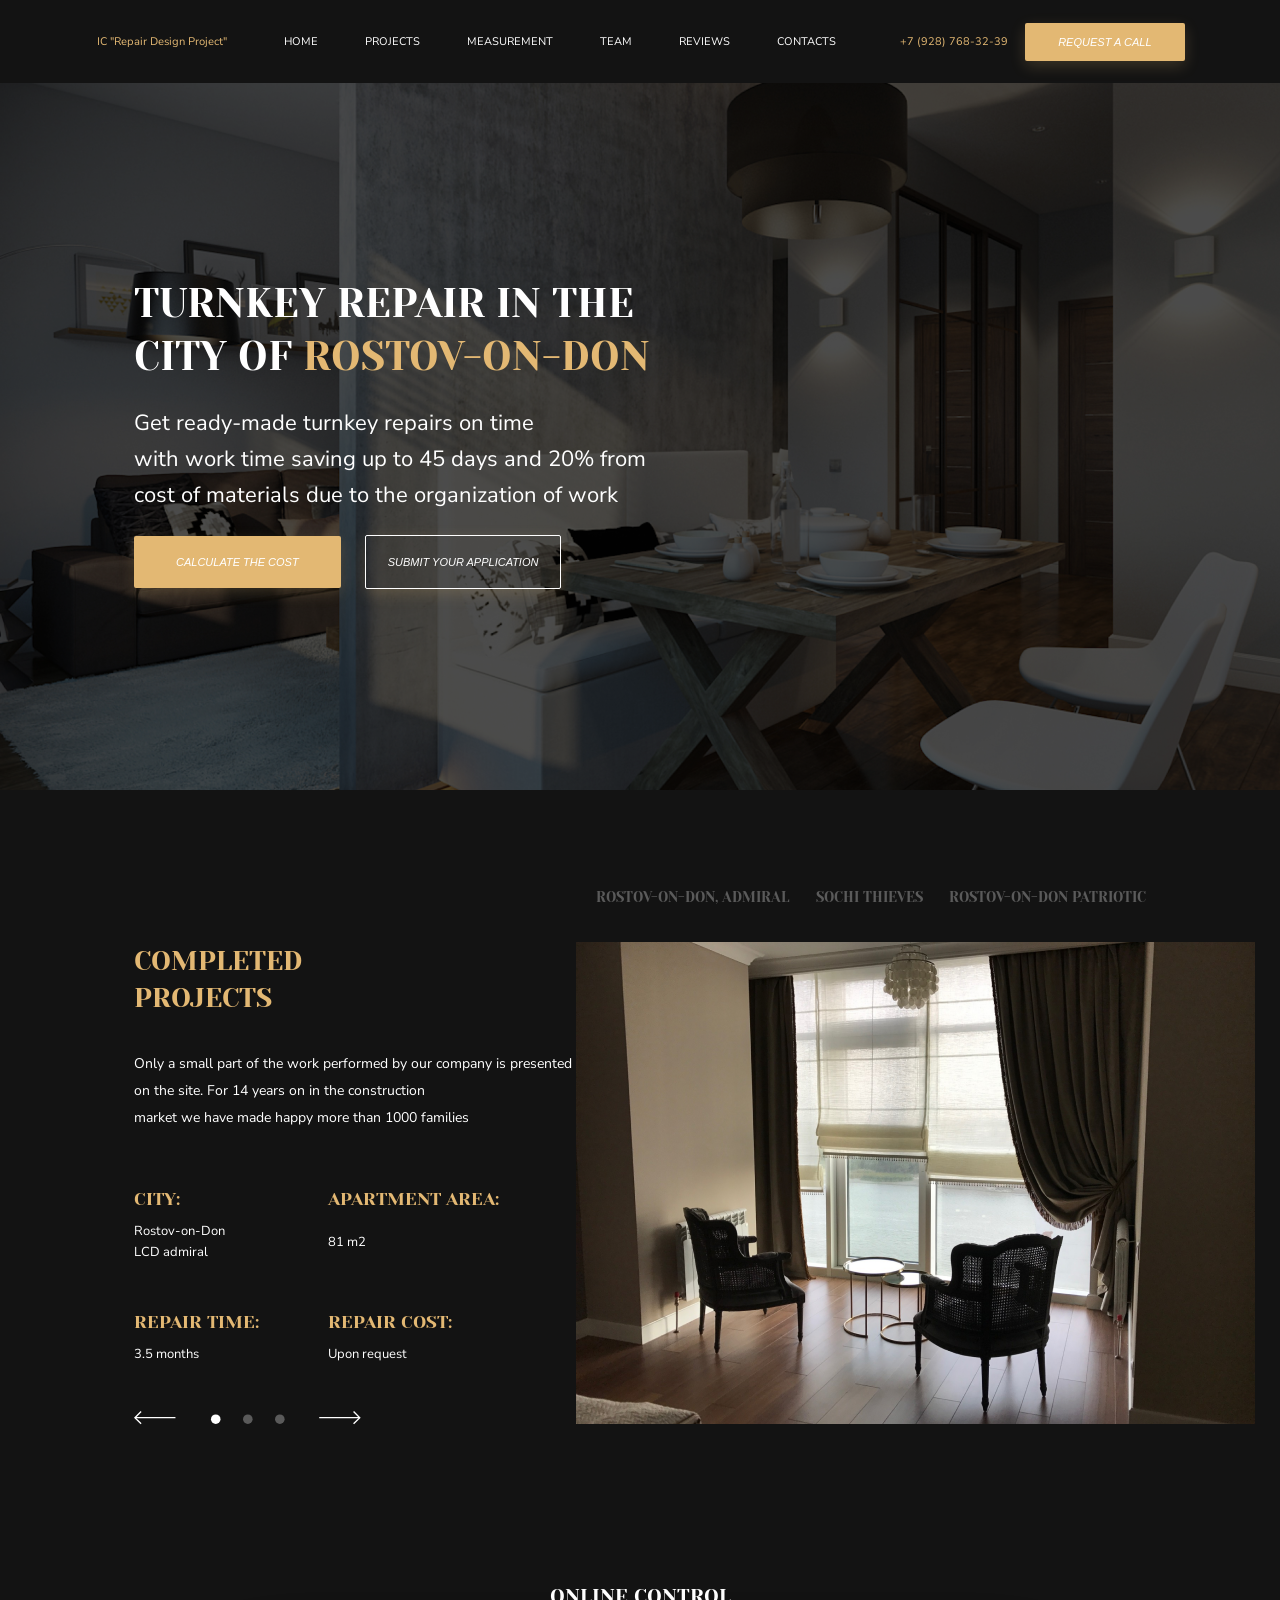
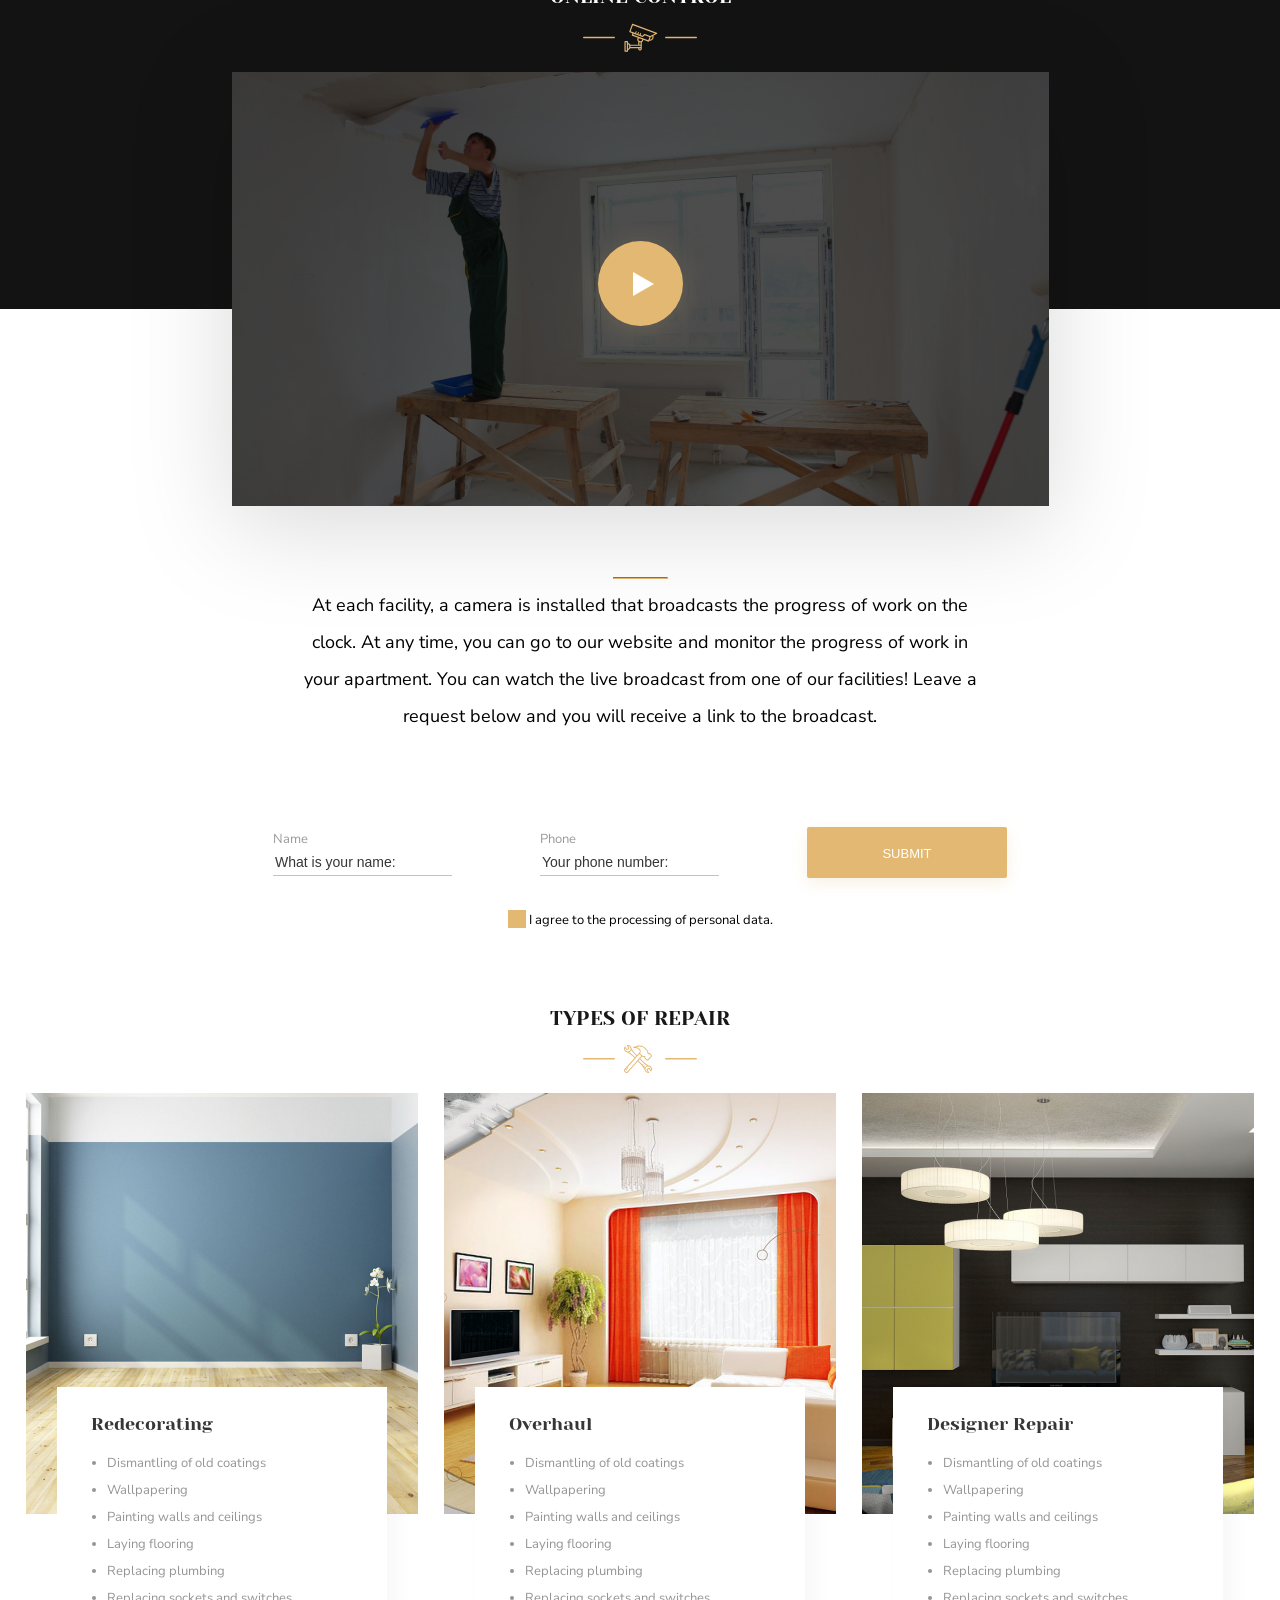
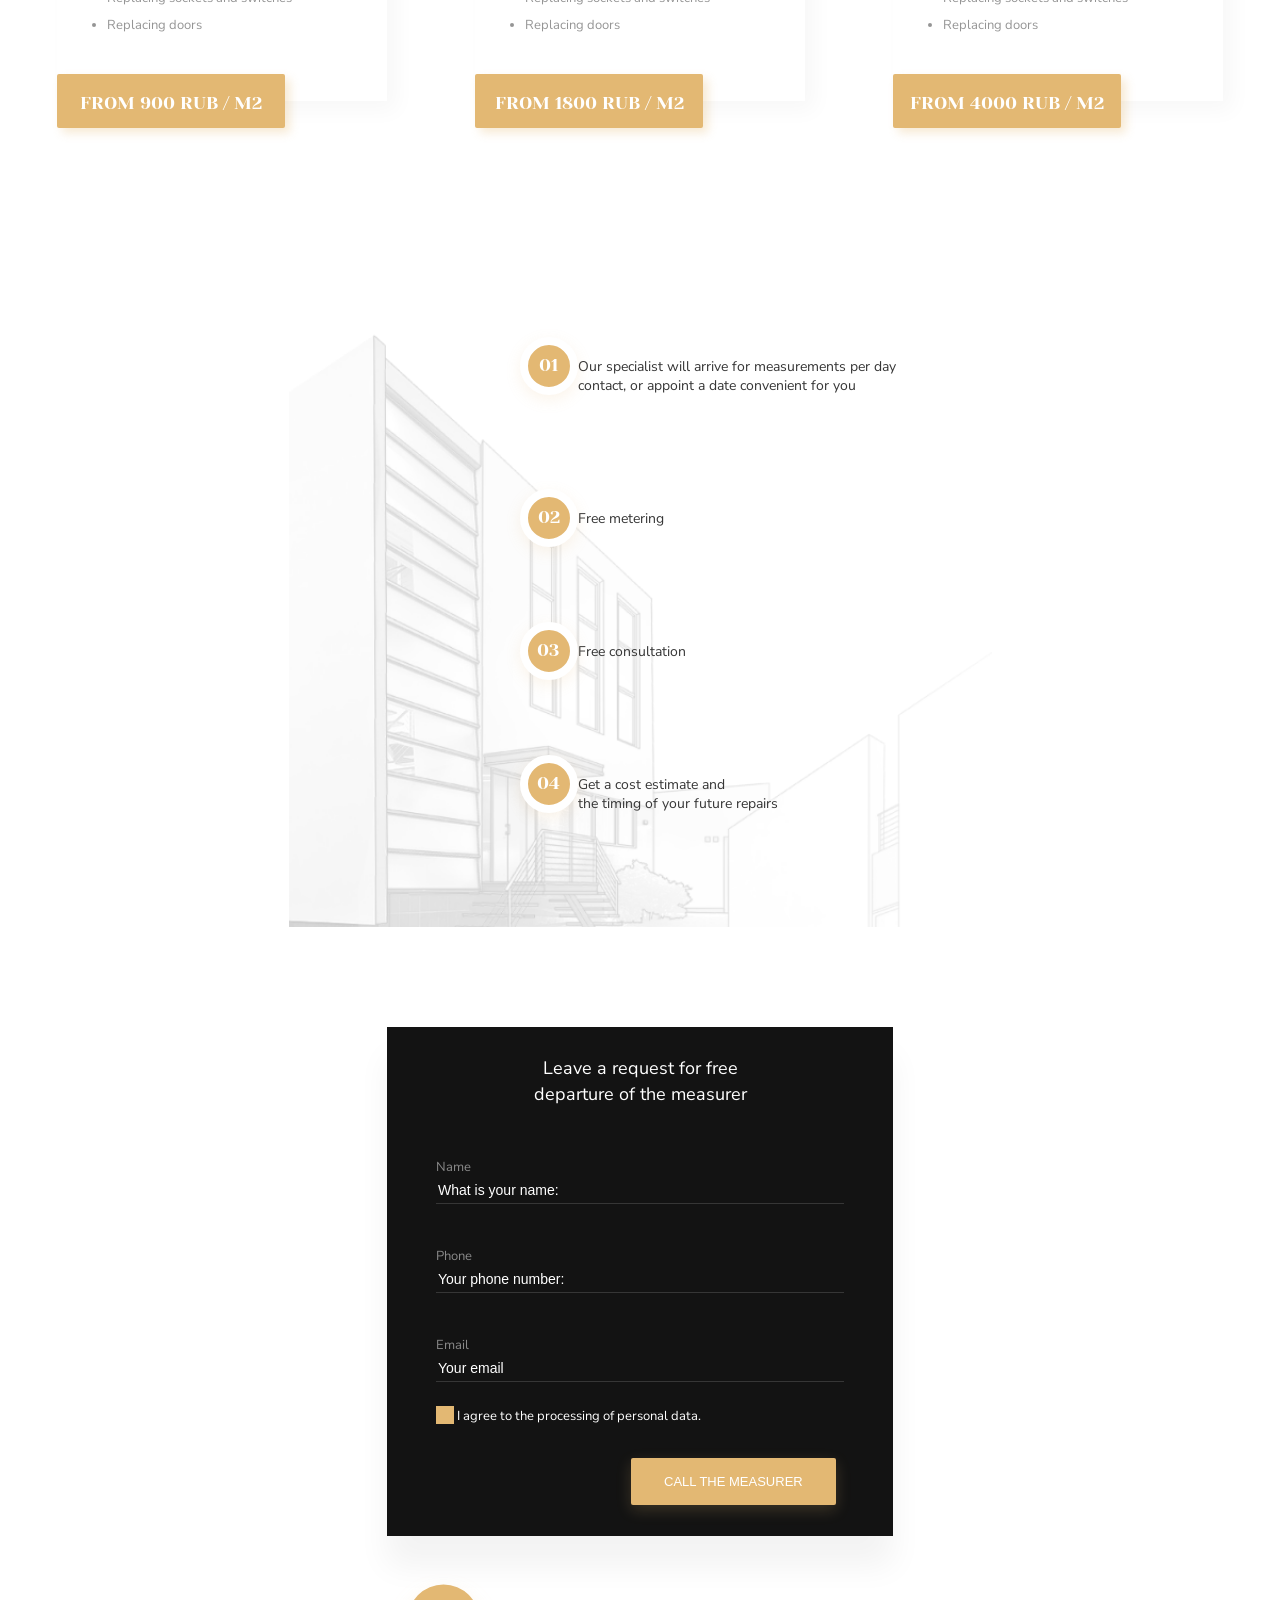
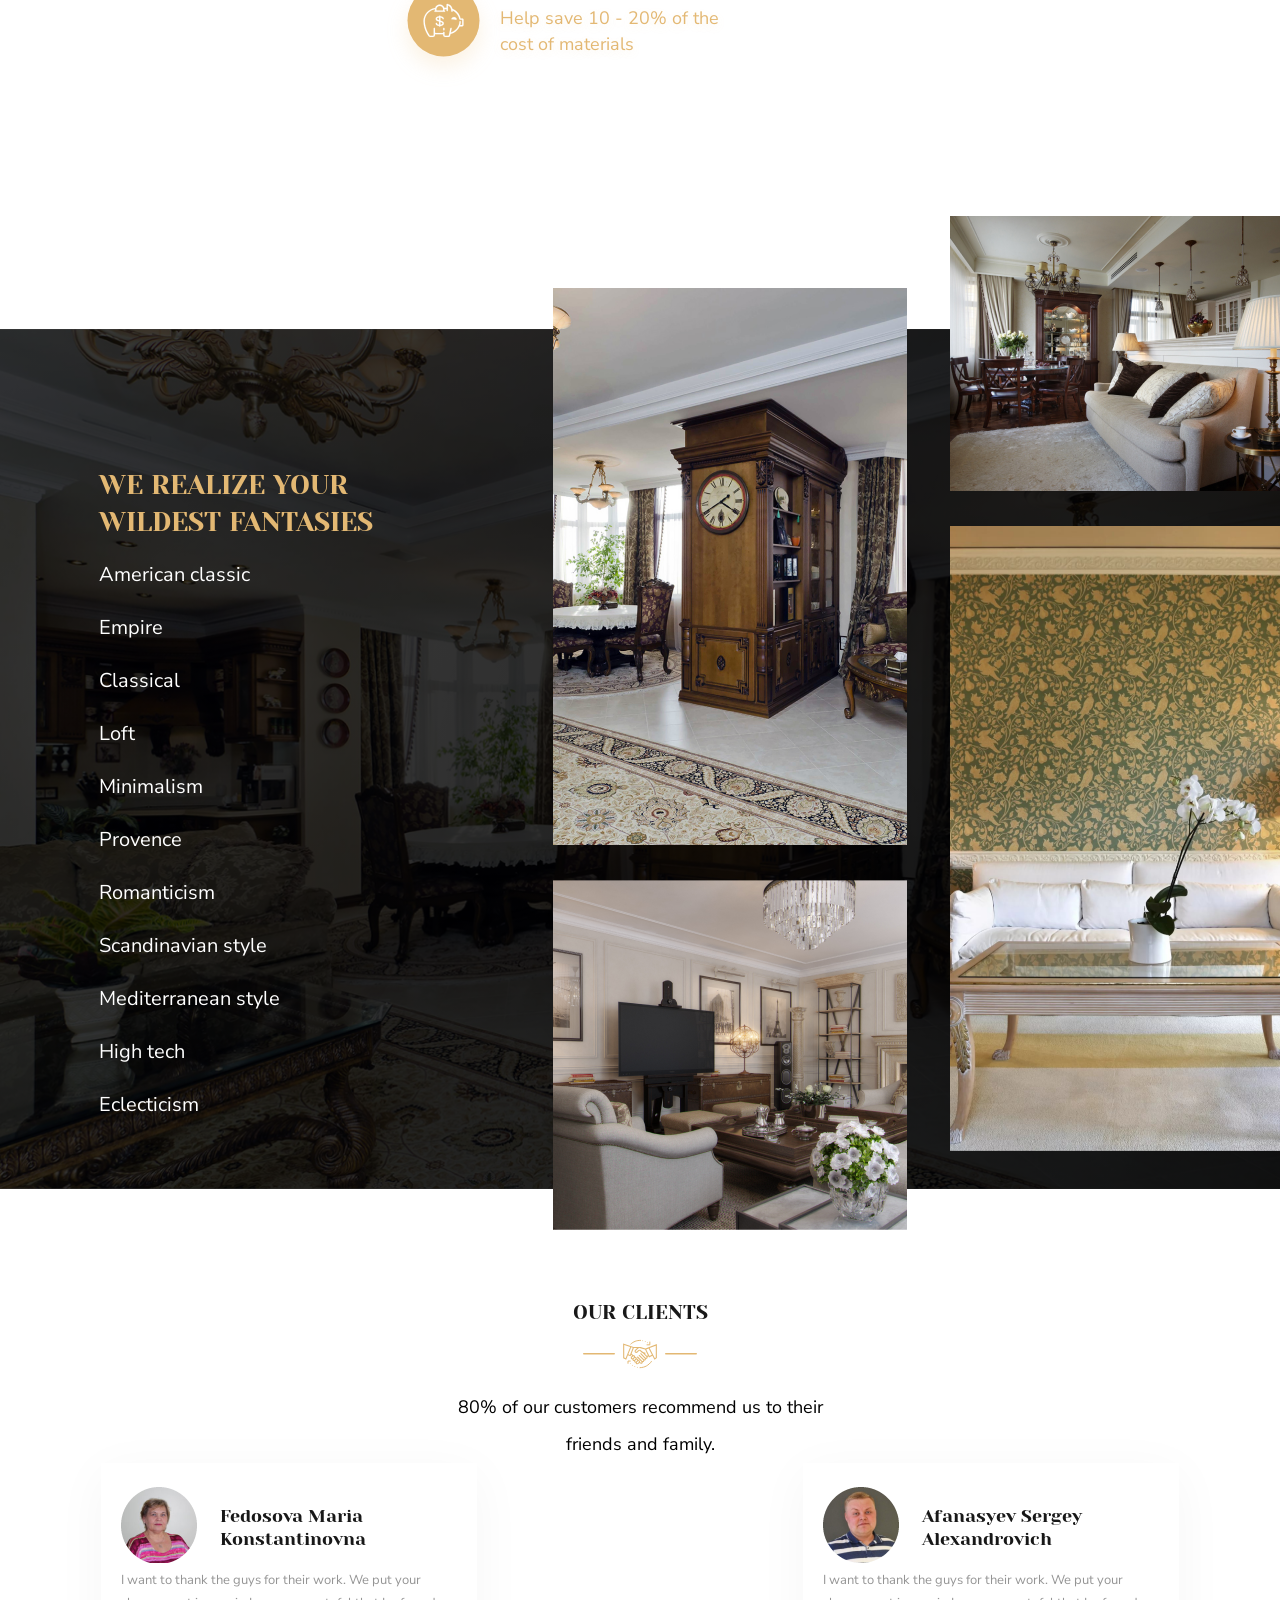
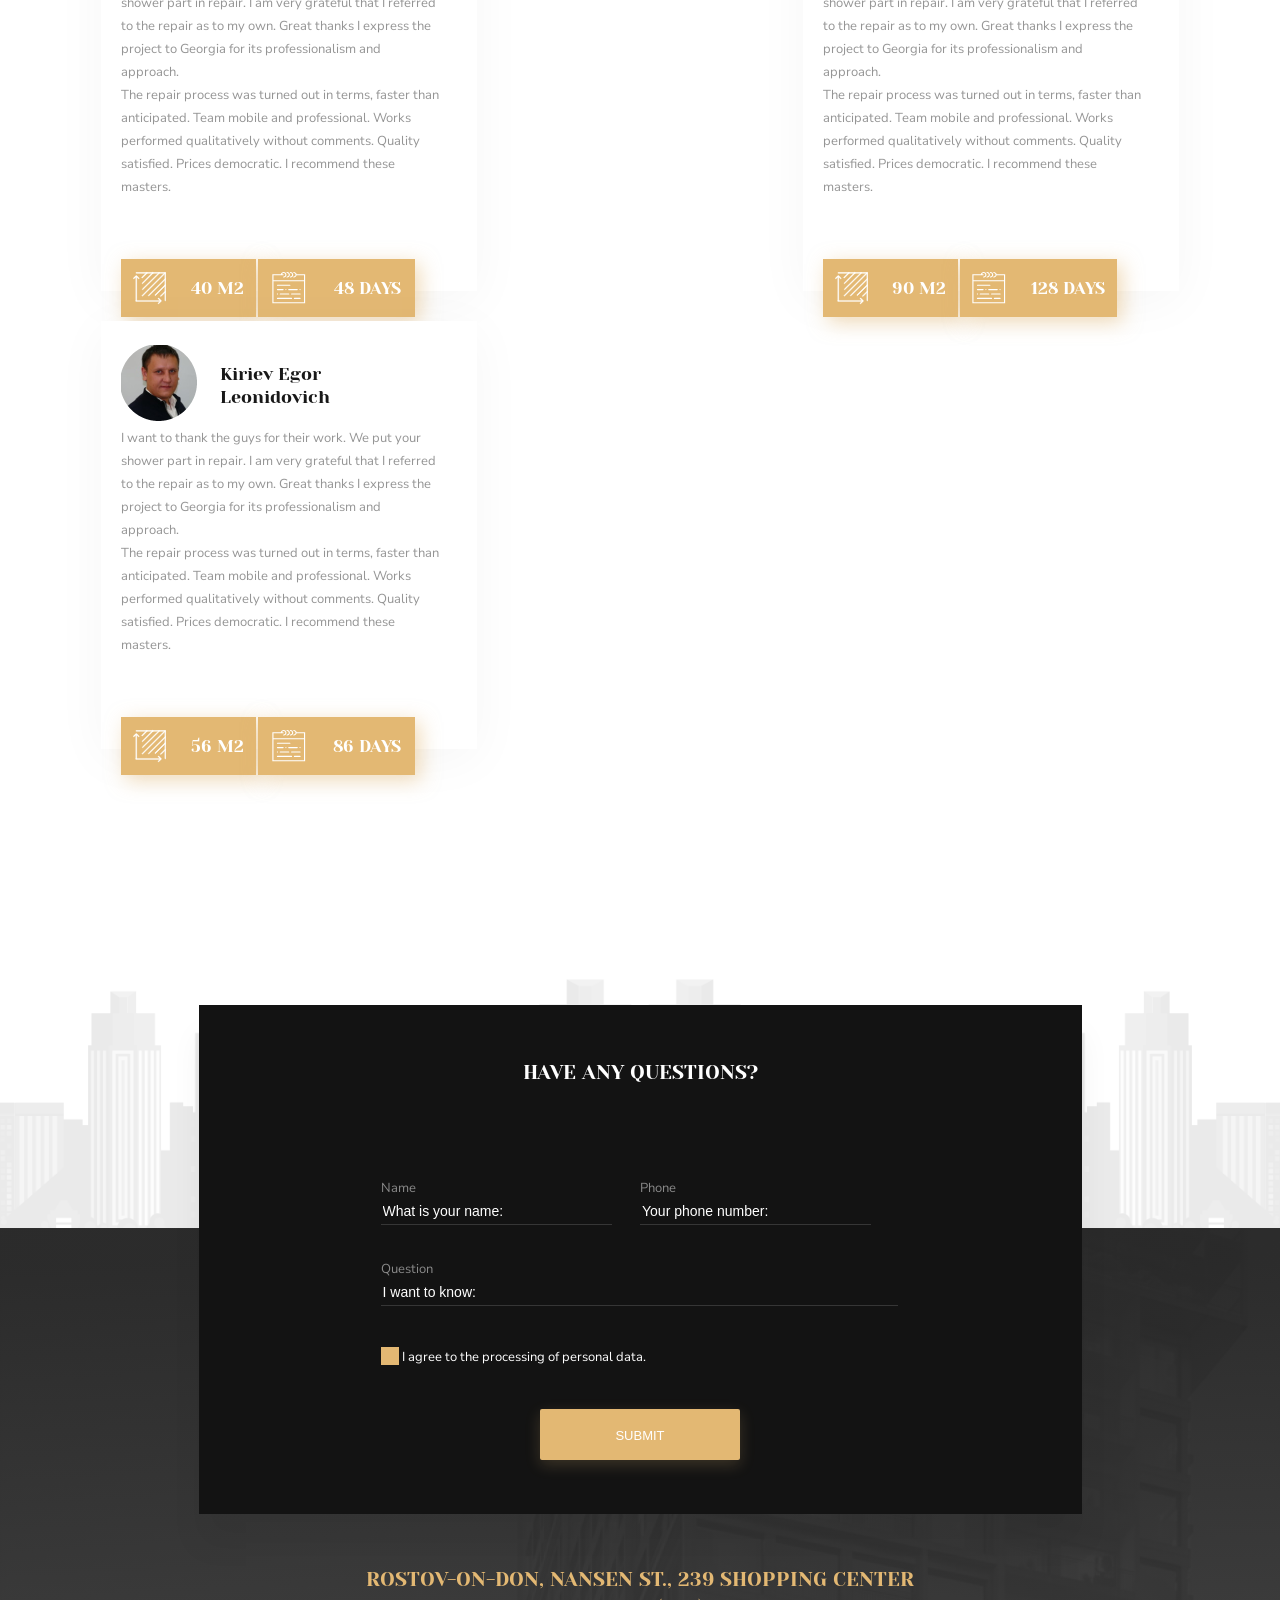
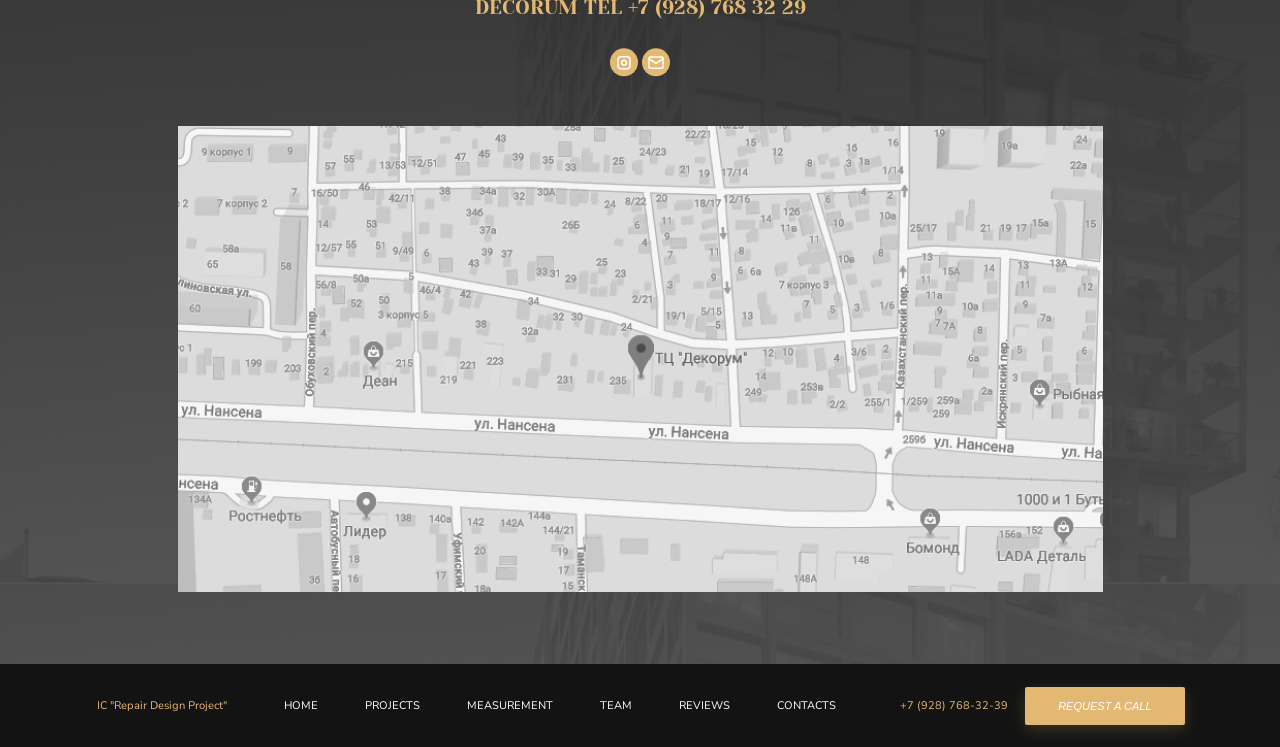
<file: BEM/index.html>
<!DOCTYPE html>
<html lang="en">

<head>
    <meta charset="UTF-8">
    <meta http-equiv="X-UA-Compatible" content="IE=edge">
    <meta name="viewport" content="width=device-width, initial-scale=1.0">
    <link rel="stylesheet" href="./styles/styles.css">
    <link rel="stylesheet" media="screen and (max-width: 1024px)" href="./styles/styles1024.css">
    <link rel="stylesheet" media="screen and (max-width: 375px)" href="./styles/styles375.css">
    <link rel="preconnect" href="https://fonts.googleapis.com">
    <link rel="preconnect" href="https://fonts.gstatic.com" crossorigin>
    <link href="https://fonts.googleapis.com/css2?family=Nunito+Sans:ital@0;1&family=Yeseva+One&display=swap"
        rel="stylesheet">
    <title>Document</title>
</head>

<body>
    <header class="header">
        <div class="container header-content">
            <div class="logo">IC "Repair Design Project"</div>
            <nav>
                <ul class="header-navigation">
                    <li class="header-navigation__item"><a href="#">HOME</a></li>
                    <li class="header-navigation__item"><a href="#">PROJECTS</a></li>
                    <li class="header-navigation__item"><a href="#">MEASUREMENT</a></li>
                    <li class="header-navigation__item"><a href="#">TEAM</a></li>
                    <li class="header-navigation__item"><a href="#">REVIEWS</a></li>
                    <li class="header-navigation__item"><a href="#">CONTACTS</a></li>
                </ul>
            </nav>
            <div class="logo">+7 (928) 768-32-39</div>
            <button class="button header-content__button">Request a call</button>
        </div>
    </header>
    <main>
        <section class="hero">
            <div class="container hero-container">
                <div class="hero-content">
                    <h1 class="title">
                        Turnkey Repair in the <br> city of <span style="color: #E3B873;">Rostov-on-Don</span>
                    </h1>
                    <p class="hero-paragraph">Get ready-made turnkey repairs on time<br>
                        with work time saving up to 45 days and 20% from<br>
                        cost of materials due to the organization of work</p>
                    <button class="button hero-content__button">CALCULATE THE COST</button>
                    <button class="button hero-content__button--transparent">SUBMIT YOUR APPLICATION</button>
                </div>
            </div>
            <div class="hero-overlay"></div>
        </section>
        <section class="projects">
            <nav>
                <ul class="projects-navigation">
                    <li class="projects-navigation__item"><a href="#">Rostov-on-Don, Admiral</a></li>
                    <li class="projects-navigation__item"><a href="#">Sochi Thieves</a></li>
                    <li class="projects-navigation__item"><a href="#">Rostov-on-Don Patriotic</a></li>
                </ul>
            </nav>

            <div class="container projects-container">
                <h2 class="title title-projects">
                    Completed <br> projects
                </h2>
                <p class="projects-paragraph">Only a small part of the work performed by our company is
                    presented on the site. For 14 years on in the construction <br>
                    market we have made happy more than 1000 families
                </p>
                <div class="projects-details">
                    <div class="projects-box">
                        <h3 class="title title-details">
                            City:
                        </h3>
                        <p class="projects-box-paragraph">Rostov-on-Don <br> LCD admiral</p>
                    </div>
                    <div class="projects-box">
                        <h3 class="title title-details">
                            apartment area:
                        </h3>
                        <p class="projects-box-paragraph">81 m2</p>
                    </div>
                    <div class="projects-box">
                        <h3 class="title title-details">
                            Repair time:
                        </h3>
                        <p class="projects-box-paragraph">3.5 months</p>
                    </div>
                    <div class="projects-box">
                        <h3 class="title title-details">
                            Repair Cost:
                        </h3>
                        <p class="projects-box-paragraph">Upon request</p>
                    </div>
                </div>
                <div class="projects-images-nav">
                    <img class="projects-images-nav-arrow" src="./images/arrow-left.svg" alt="arrow-left">
                    <img class="projects-images-nav-dot" src="./images/dot-light.svg" alt="dot-light">
                    <img class="projects-images-nav-dot" src="./images/dot-dark.svg" alt="dot-dark">
                    <img class="projects-images-nav-dot" src="./images/dot-dark.svg" alt="dot-dark">
                    <img class="projects-images-nav-arrow" src="./images/arrow-right.svg" alt="arrow-right">
                </div>
                <img class="projects-images" src="./images/projects.png" alt="projects.png">
                <div class="projects-images-flip">
                    <img class="projects-images-flip-left" src="./images/left.svg" alt="">
                    <img class="projects-images-flip-rigth" src="./images/right.svg" alt="">
                </div>
            </div>
        </section>
        <section class="control">
            <div class="container control-container">
                <h3 class="title title-control">
                    online control
                </h3>
                <div class="title-control">
                    <img src="./images/control.svg" alt="control">
                </div>
                <div class="video-control">
                    <img class="video-control-box" src="./images/video-control.png" alt="video-control">
                </div>
                <div class="video-control play-control">
                    <img src="./images/play-control.svg" alt="play-control">
                </div>
                <div class="line">
                    <hr class="line-hr">
                </div>
                <p class="control-paragraph-content">
                    At each facility, a camera is installed that broadcasts the progress of work on
                    the clock. At any time, you can go to our website and monitor the progress of work in
                    your apartment. You can watch the live broadcast from one of our facilities!
                    Leave a request below and you will receive a link to the broadcast.
                </p>
                <div class="control-form">
                    <form class="control-form-container">
                        <div class="control-form-box">
                            <label class="label control-form-box__label" for="nameClient">Name</label><br>
                            <input class="input control-form-box__input" type="text" name="nameClient" id="nameClient"
                                value="What is your name:">
                        </div>
                        <div class="control-form-box">
                            <label class="label control-form-box__label" for="phoneClient">Phone</label><br>
                            <input class="input control-form-box__input" type="text" name="phoneClient" id="phoneClient"
                                value="Your phone number:">
                        </div>
                        <button class="button control-form-box__button" type="submit">SUBMIT</button>

                        <div class="control-form-checkbox">
                            <label class="label checkbox-control-label">
                                <input type="checkbox" class="checkbox-control-label__checkbox">
                                <span class="checkbox-control-label__fake"></span>
                                <span class="checkbox-control-label__text">I agree to the processing of personal
                                    data.</span>
                            </label>
                        </div>
                    </form>
                </div>
            </div>
        </section>
        <section class="types">
            <div class="container types-container">
                <h3 class="title title-types">
                    TYPES OF REPAIR
                </h3>
                <div class="title-types">
                    <img src="./images/types.svg" alt="types.svg">
                </div>
                <div class="types-content">
                    <div class="types-card">
                        <img src="./images/types-1.png" alt="">
                        <div class="types-details">
                            <h4 class="title title-types-details">Redecorating</h4>
                            <ul class="types-details-content">
                                <li class="types-details-content__item">Dismantling of old coatings</li>
                                <li class="types-details-content__item">Wallpapering</li>
                                <li class="types-details-content__item">Painting walls and ceilings</li>
                                <li class="types-details-content__item">Laying flooring</li>
                                <li class="types-details-content__item">Replacing plumbing</li>
                                <li class="types-details-content__item">Replacing sockets and switches</li>
                                <li class="types-details-content__item">Replacing doors</li>
                            </ul>
                        </div>
                        <button class="button types-card__button">from 900 rub / m2</button>
                    </div>
                    <div class="types-card">
                        <img src="./images/types-2.png" alt="">
                        <div class="types-details">
                            <h4 class="title title-types-details">Overhaul</h4>
                            <ul class="types-details-content">
                                <li class="types-details-content__item">Dismantling of old coatings</li>
                                <li class="types-details-content__item">Wallpapering</li>
                                <li class="types-details-content__item">Painting walls and ceilings</li>
                                <li class="types-details-content__item">Laying flooring</li>
                                <li class="types-details-content__item">Replacing plumbing</li>
                                <li class="types-details-content__item">Replacing sockets and switches</li>
                                <li class="types-details-content__item">Replacing doors</li>
                            </ul>
                        </div>
                        <button class="button types-card__button">from 1800 rub / m2</button>
                    </div>
                    <div class="types-card">
                        <img src="./images/types-3.png" alt="">
                        <div class="types-details">
                            <h4 class="title title-types-details">Designer Repair</h4>
                            <ul class="types-details-content">
                                <li class="types-details-content__item">Dismantling of old coatings</li>
                                <li class="types-details-content__item">Wallpapering</li>
                                <li class="types-details-content__item">Painting walls and ceilings</li>
                                <li class="types-details-content__item">Laying flooring</li>
                                <li class="types-details-content__item">Replacing plumbing</li>
                                <li class="types-details-content__item">Replacing sockets and switches</li>
                                <li class="types-details-content__item">Replacing doors</li>
                            </ul>
                        </div>
                        <button class="button types-card__button">from 4000 rub / m2</button>
                    </div>
                </div>
            </div>
            <div class="container types-container measurer">
                <div class="types-list">
                    <ol>
                        <li class="types-list__item">Our specialist will arrive for measurements per day<br>
                            contact, or appoint a date convenient for you</li>
                        <li class="types-list__item">Free metering</li>
                        <li class="types-list__item">Free consultation</li>
                        <li class="types-list__item">Get a cost estimate and<br>
                            the timing of your future repairs</li>
                    </ol>
                </div>
                <div class="types-form">
                    <form class="types-form-container">
                        <p class="types-form-title">
                            Leave a request for free<br>
                            departure of the measurer
                        </p>
                        <div class="types-form-box">
                            <label class="label types-form-box__label" for="nameClientTypes">Name</label><br>
                            <input class="input types-form-box__input" type="text" name="nameClient"
                                id="nameClientTypes" value="What is your name:">
                        </div>
                        <div class="types-form-box">
                            <label class="label types-form-box__label" for="phoneClientTypes">Phone</label><br>
                            <input class="input types-form-box__input" type="text" name="phoneClient"
                                id="phoneClientTypes" value="Your phone number:">
                        </div>
                        <div class="types-form-box">
                            <label class="label types-form-box__label" for="emailClientTypes">Email</label><br>
                            <input class="input types-form-box__input" type="email" name="emailClient"
                                id="emailClientTypes" value="Your email">
                        </div>
                        <div class="types-form-checkbox">
                            <label class="label checkbox-control-label">
                                <input type="checkbox" class="checkbox-control-label__checkbox">
                                <span class="checkbox-control-label__fake"></span>
                                <span class="checkbox-control-label__text">I agree to the processing of personal
                                    data.</span>
                            </label>
                        </div>
                        <button class="button types-form-container__button" type="submit">Call the measurer</button>
                    </form>
                    <div class="pig-container">
                        <img src="./images/pig.svg" alt="">
                        <p class="pig-content">Help save 10 - 20% of the <br>
                            cost of materials</p>
                    </div>
                </div>
            </div>
        </section>
        <section class="realize">
            <div class="container realize-container">
                <div class="realize-content">
                    <h2 class="title title-projects">
                        We realize your <br>
                        wildest fantasies
                    </h2>
                    <nav>
                        <ul class="realize-navigation">
                            <li class="realize-navigation__item"><a href="#">American classic</a></li>
                            <li class="realize-navigation__item"><a href="#">Empire</a></li>
                            <li class="realize-navigation__item"><a href="#">Classical</a></li>
                            <li class="realize-navigation__item"><a href="#">Loft</a></li>
                            <li class="realize-navigation__item"><a href="#">Minimalism</a></li>
                            <li class="realize-navigation__item"><a href="#">Provence</a></li>
                            <li class="realize-navigation__item"><a href="#">Romanticism</a></li>
                            <li class="realize-navigation__item"><a href="#">Scandinavian style</a></li>
                            <li class="realize-navigation__item"><a href="#">Mediterranean style</a></li>
                            <li class="realize-navigation__item"><a href="#">High tech</a></li>
                            <li class="realize-navigation__item"><a href="#">Eclecticism</a></li>
                        </ul>
                    </nav>
                </div>
                <div class="realize-show-col1">
                    <img class="realize-show-img" src="./images/realize1.png" alt="">
                    <img class="realize-show-img" src="./images/realize2.png" alt="">
                </div>
                <div class="realize-show-col2">
                    <img class="realize-show-img" src="./images/realize3.png" alt="">
                    <img class="realize-show-img" src="./images/realize4.png" alt="">
                </div>
            </div>
            <div class="realize-overlay"></div>
        </section>
        <section class="clients">
            <div class="container clients-container">
                <h3 class="title title-types">
                    our clients
                </h3>
                <div class="title-types">
                    <img src="./images/clients.svg" alt="clients.svg">
                </div>
                <p class="control-paragraph-content">80% of our customers recommend us to their <br>
                    friends and family.
                </p>
                <div class="clients-content">
                    <div class="clients-card">
                        <img class="client-photo" src="./images/client1.png" alt="">
                        <p class="client-name">Fedosova Maria <br>
                            Konstantinovna
                        </p>
                        <p class="clients-card-content">
                            I want to thank the guys for their work. We put your shower part in repair.
                            I am very grateful that I referred to the repair as to my own. Great thanks
                            I express the project to Georgia for its professionalism and approach. <br>
                            The repair process was turned out in terms, faster than anticipated. Team
                            mobile and professional. Works performed qualitatively without comments.
                            Quality satisfied. Prices democratic. I recommend these masters.
                        </p>
                        <div class="client-details">
                            <div class="client-details-box">
                                <img class="client-details-box-img" src="./images/square.svg" alt="">
                                <p class="client-details-box-paragraph">40 m2</p>
                            </div>
                            <div class="client-details-box">
                                <img class="client-details-box-img" src="./images/note.svg" alt="">
                                <p class="client-details-box-paragraph">48 DAYS</p>
                            </div>
                        </div>
                    </div>
                    <div class="clients-card">
                        <img class="client-photo" src="./images/client2.png" alt="">
                        <p class="client-name">Afanasyev Sergey <br>
                            Alexandrovich
                        </p>
                        <p class="clients-card-content">
                            I want to thank the guys for their work. We put your shower part in repair.
                            I am very grateful that I referred to the repair as to my own. Great thanks
                            I express the project to Georgia for its professionalism and approach. <br>
                            The repair process was turned out in terms, faster than anticipated. Team
                            mobile and professional. Works performed qualitatively without comments.
                            Quality satisfied. Prices democratic. I recommend these masters.
                        </p>
                        <div class="client-details">
                            <div class="client-details-box">
                                <img class="client-details-box-img" src="./images/square.svg" alt="">
                                <p class="client-details-box-paragraph">90 m2</p>
                            </div>
                            <div class="client-details-box">
                                <img class="client-details-box-img" src="./images/note.svg" alt="">
                                <p class="client-details-box-paragraph">128 DAYS</p>
                            </div>
                        </div>
                    </div>
                    <div class="clients-card">
                        <img class="client-photo" src="./images/client3.png" alt="">
                        <p class="client-name">Kiriev Egor <br>
                            Leonidovich
                        </p>
                        <p class="clients-card-content">
                            I want to thank the guys for their work. We put your shower part in repair.
                            I am very grateful that I referred to the repair as to my own. Great thanks
                            I express the project to Georgia for its professionalism and approach. <br>
                            The repair process was turned out in terms, faster than anticipated. Team
                            mobile and professional. Works performed qualitatively without comments.
                            Quality satisfied. Prices democratic. I recommend these masters.
                        </p>
                        <div class="client-details">
                            <div class="client-details-box">
                                <img class="client-details-box-img" src="./images/square.svg" alt="">
                                <p class="client-details-box-paragraph">56 m2</p>
                            </div>
                            <div class="client-details-box">
                                <img class="client-details-box-img" src="./images/note.svg" alt="">
                                <p class="client-details-box-paragraph">86 DAYS</p>
                            </div>
                        </div>
                    </div>
                </div>
            </div>
            <div class="container clients-background"></div>
        </section>
        <section class="map">
            <div class="container map-container">
                <div class="questions">
                    <div class="realize-mobile">
                        <h2 class="title title-realize">
                            We realize your <br>
                            wildest fantasies
                        </h2>
                        <img class="realize-images" src="./images/realize-mobile.png" alt="">
                        <div class="realize-images-flip">
                            <img class="realize-images-flip-left" src="./images/left.svg" alt="">
                            <img class="realize-images-flip-rigth" src="./images/right.svg" alt="">
                        </div>
                    </div>
                    <form class="questions-form-container">
                        <h3 class="title title-questions">
                            have any questions?
                        </h3>
                        <div class="questions-form-box">
                            <label class="label types-form-box__label" for="nameClientQuestions">Name</label><br>
                            <input class="input questions-form-box__input" type="text" name="nameClient"
                                id="nameClientQuestions" value="What is your name:">
                        </div>
                        <div class="questions-form-box">
                            <label class="label types-form-box__label" for="phoneClientQuestions">Phone</label><br>
                            <input class="input questions-form-box__input" type="text" name="phoneClient"
                                id="phoneClientQuestions" value="Your phone number:">
                        </div>
                        <div class="questions-form-box1">
                            <label class="label types-form-box__label" for="questionsClient">Question</label><br>
                            <input class="input questions-form-box1__input" type="text" name="questionsClient"
                                id="questionsClient" value="I want to know:">
                        </div>
                        <div class="questions-form-checkbox">
                            <label class="label checkbox-control-label">
                                <input type="checkbox" class="checkbox-control-label__checkbox">
                                <span class="checkbox-control-label__fake"></span>
                                <span class="checkbox-control-label__text">I agree to the processing of personal
                                    data.</span>
                            </label>
                        </div>
                        <button class="button questions-form-container__button" type="submit">submit</button>
                    </form>
                </div>
                <div class="map-address">
                    <h3 class="title title-map">
                        Rostov-on-Don, Nansen St., 239 Shopping Center <br>
                        Decorum Tel +7 (928) 768 32 29
                    </h3>
                    <div class="map-icon">
                        <img src="./images/map-icon1.svg" alt="">
                        <img src="./images/map-icon2.svg" alt="">
                    </div>
                    <div class="map-img">
                        <img src="./images/map.png" alt="">
                    </div>
                </div>
            </div>
            <div class="map-overlay"></div>

        </section>
    </main>
    <footer class="header">
        <div class="container header-content">
            <div class="logo">IC "Repair Design Project"</div>
            <nav>
                <ul class="header-navigation">
                    <li class="header-navigation__item"><a href="#">HOME</a></li>
                    <li class="header-navigation__item"><a href="#">PROJECTS</a></li>
                    <li class="header-navigation__item"><a href="#">MEASUREMENT</a></li>
                    <li class="header-navigation__item"><a href="#">TEAM</a></li>
                    <li class="header-navigation__item"><a href="#">REVIEWS</a></li>
                    <li class="header-navigation__item"><a href="#">CONTACTS</a></li>
                </ul>
            </nav>
            <div class="logo">+7 (928) 768-32-39</div>
            <button class="button">Request a call</button>
        </div>
    </footer>
</body>

</html>
</file>
<file: BEM/styles/styles.css>
body {
  margin: 0;
  font-family: 'Nunito Sans', Arial;
  font-weight: 400;
  font-style: normal;
}

body * {
  box-sizing: border-box;
}

.container {
  margin: 0 auto;
  max-width: 1440px;
}

.button {
  background: #e3b873;
  box-shadow: 0px 5px 15px rgba(227, 184, 115, 0.2);
  border-radius: 2px;
  border: 0;
  outline: 0;
  padding: 13px 33px;
  color: white;
  text-transform: uppercase;
  font-style: italic;
  font-size: 11px;
}

.hero-content__button {
  padding: 20px 42px;
  margin-right: 20px;
}

.hero-content__button--transparent {
  padding: 20px 22px;
  background: none;
  border: 1px solid #ffffff;
}

.logo {
  color: #e3b873;
}

.header {
  background: #131313;
  font-size: 11px;
  position: relative;
  padding: 0 87px 0 89px;
}

.header-content {
  display: flex;
  justify-content: space-around;
  height: 83px;
  align-items: center;
}

.header-navigation {
  list-style: none;
  display: flex;
}

.header-navigation__item {
  margin-right: 47px;
}

.header-navigation__item a {
  text-decoration: none;
  color: white;
}

.hero {
  background-image: url('../images/hero.jpg');
  background-size: cover;
  height: 707px;
  position: relative;
}

.hero-overlay {
  content: '';
  position: absolute;
  top: 0;
  left: 0;
  right: 0;
  bottom: 0;
  background-color: rgba(0, 0, 0, .7);
}

.hero-container {
  padding: 194px 628px 208px 134px;
  position: relative;
  z-index: 1;
}

.title {
  margin: 0;
  font-family: 'Yeseva One', 'Times New Roman', Times, serif;
  font-weight: normal;
  font-size: 40px;
  line-height: 53px;
  text-transform: uppercase;
  color: #ffffff;
}

.hero-content {
  width: 562px;
}

.hero-paragraph {
  font-size: 22px;
  line-height: 36px;
  color: #ffffff;
}

.projects {
  position: relative;
  background: #131313;
  padding: 107px 134px 415px 134px;
}

.projects-container {
  display: flex;
  flex-wrap: wrap;
  flex-direction: column;
  height: 552px;
}

.projects-navigation {
  margin: 0 auto;
  max-width: 1440px;
  padding: 0 0 45px 462px;
  list-style: none;
  display: flex;
  text-transform: uppercase;
  justify-content: space-between;
  height: 24px;
  align-items: center;
}

.projects-navigation__item {
  margin-right: 0;
}

.projects-navigation__item a {
  font-family: 'Yeseva One', 'Times New Roman', Times, serif;
  font-size: 14px;
  line-height: 19px;
  text-decoration: none;
  color: rgba(255, 255, 255, 0.3);
}

.title-projects {
  font-size: 27px;
  line-height: 37px;
  color: #e3b873;
}

.projects-paragraph {
  width: 442px;
  margin-top: 34px;
  font-size: 14px;
  line-height: 27px;
  color: #ffffff;
}

.title-details {
  margin: 0;
  font-size: 18px;
  line-height: 25px;
  color: #e3b873;
}

.projects-details {
  margin-top: 42px;
  display: grid;
  gap: 34px;
  grid-template-columns: 160px auto;
}

.projects-box {
  display: grid;
}

.projects-box-paragraph {
  margin-top: 9px;
  font-size: 13px;
  line-height: 21px;
  color: #ffffff;
}

.projects-images-nav {
  margin: 31px -21px 0;
}

.projects-images-nav-dot {
  padding: 0px 9px;
}

.projects-images-nav-arrow {
  padding: 0 21px;
}

.projects-images-flip {
  display: none;
}

.control {
  margin-top: -326px;
  position: relative;
}

.title-control {
  margin: 0;
  font-size: 20px;
  line-height: 28px;
  text-align: center;
  color: #ffffff;
  margin-bottom: 12px;
}

.video-control {
  position: relative;
  display: flex;
  align-items: center;
  justify-content: center;
}

.video-control-box {
  filter: drop-shadow(0px 20px 50px rgba(0, 0, 0, 0.15));
}

.play-control {
  margin-top: -290px;
}

.line {
  margin-top: 208px;
  text-align: center;
}

.line-hr {
  width: 55px;
  border-color: #e3b873;
  border-radius: 30px;
}

.control-container {
  display: flex;
  flex-direction: column;
  align-items: center;
}

.control-paragraph {
  display: flex;
  margin-top: 35px;
  align-items: center;
  justify-content: center;
}

.control-paragraph-content {
  margin: 0;
  font-size: 18px;
  line-height: 37px;
  text-align: center;
  width: 681px;
}

.control-form {
  margin-top: 92px;
  display: flex;
  align-items: center;
  justify-content: center;
}

.control-form-container {
  margin: 0 0 43px 0;
  display: flex;
  align-items: center;
  justify-content: space-around;
  align-content: space-around;
  flex-wrap: wrap;
  width: 770px;
}

.control-form-box {
  width: 231px;
  height: 51px;
}

.control-form-checkbox {
  display: flex;
  align-items: center;
  justify-content: center;
  width: 286px;
  height: 84px;
  font-size: 14px;
  line-height: 163.68%;
}

.label {
  margin: 0;
  font-size: 13px;
  line-height: 21px;
}

.input {
  margin: 0;
  background: none;
  font-size: 14px;
  line-height: 23px;
  border: none;
}

.control-form-box__label {
  color: rgba(54, 54, 54, 0.5);
}

.control-form-box__input {
  color: #363636;
  border-bottom: 1px solid rgba(54, 54, 54, 0.3);
}

.control-form-box__button {
  width: 200px;
  height: 51px;
  font-style: normal;
  font-size: 13px;
  line-height: 27px;
}

.checkbox-control-label {
  cursor: pointer;
}

.checkbox-control-label__checkbox {
  display: none;
}

.checkbox-control-label__fake {
  display: inline-flex;
  width: 18px;
  height: 18px;
  background: #e3b873;
  color: #fff;
  justify-content: center;
}

.checkbox-control-label__fake::before {
  content: "\2714";
  opacity: 0;
  transition: .2s;
}

.checkbox-control-label__checkbox:checked + .checkbox-control-label__fake::before {
  opacity: 1;
}

.types {
  margin: 0;
  position: relative;
}

.types-content {
  display: flex;
  flex-wrap: wrap;
  flex-direction: row;
  justify-content: space-evenly;
  padding-bottom: 53px;
}

.types-card {
  width: 392px;
  display: flex;
  flex-direction: column;
  align-items: center;
}

.title-types {
  margin: 0;
  font-size: 20px;
  line-height: 28px;
  text-align: center;
  color: #181818;
  margin-bottom: 12px;
}

.types-details {
  margin-top: -127px;
  width: 330px;
  padding: 25px 0 49px 34px;
  background: #ffffff;
  box-shadow: 10px 10px 20px rgba(0, 0, 0, 0.03);
}

.title-types-details {
  font-size: 18px;
  line-height: 25px;
  text-transform: capitalize;
  color: #363636;
}

.types-details-content {
  padding-left: 16px;
  font-size: 13px;
  line-height: 27px;
  color: #959595;
}

.types-card__button {
  margin-top: -27px;
  margin-left: -102px;
  width: 228px;
  height: 54px;
  font-family: 'Yeseva One';
  font-style: normal;
  font-size: 18px;
  line-height: 25px;
  text-transform: uppercase;
  padding: 17px 16px;
  box-shadow: 5px 5px 10px rgba(227, 184, 115, 0.3);
}

.types-list {
  padding: 117px 0 0 249px;
  background-image: url('../images/types-background.png');
  background-size: cover;
  width: 703px;
}

.types-list ol {
  margin: 0;
  list-style-type: none;
  counter-reset: num;
}

.types-list__item {
  position: relative;
  margin: 0;
  padding: 0 0 114px 0;
  font-size: 14px;
  line-height: 19px;
  color: #363636;
}

.types-list__item::before {
  content: '0'counter(num);
  counter-increment: num;
  display: inline-block;
  position: absolute;
  margin-top: -20px;
  left: -58px;
  width: 42px;
  height: 42px;
  font-family: 'Yeseva One';
  font-size: 18px;
  line-height: 40px;
  color: #ffffff;
  text-align: center;
  background: #e3b873;
  border: 8px solid #ffffff;
  box-shadow: 0px 5px 15px rgba(227, 184, 115, 0.15);
  border-radius: 30px;
}

.measurer {
  padding-top: 59px;
  padding-bottom: 242px;
  display: flex;
  flex-wrap: wrap;
  flex-direction: row;
  align-items: flex-start;
  justify-content: center;
  column-gap: 100px;
}

.types-form {
  display: flex;
  flex-direction: column;
  justify-content: center;
  align-items: flex-start;
  padding-top: 100px;
}

.types-form-container {
  padding: 28px 49px 27px 49px;
  width: 506px;
  height: 509px;
  background: #131313;
  box-shadow: 0px 30px 30px rgba(0, 0, 0, 0.05);
}

.types-form-title {
  margin: 0;
  font-size: 18px;
  line-height: 26px;
  text-align: center;
  color: #ffffff;
}

.types-form-box__label {
  color: rgba(255, 255, 255, 0.5);
}

.types-form-box__input {
  width: 408px;
  color: #ffffff;
  border-bottom: 1px solid rgba(255, 255, 255, 0.15);
}

.types-form-box {
  margin: 48px 0 0 0;
  height: 41px;
}

.types-form-checkbox {
  display: flex;
  align-items: center;
  justify-content: start;
  width: 286px;
  height: 84px;
  font-size: 14px;
  line-height: 163.68%;
  color: #ffffff;
}

.types-form-container__button {
  margin-left: 195px;
  font-style: normal;
  font-size: 13px;
  line-height: 21px;
  text-align: center;
  text-transform: uppercase;
}

.pig-container {
  display: flex;
  align-items: center;
  justify-content: center;
  padding: 38px 0 0 0;
}

.pig-content {
  margin: 0;
  width: 344px;
  font-size: 18px;
  line-height: 26px;
  color: #e3b873;
  text-shadow: 0px 3px 10px rgba(227, 184, 115, 0.15);
}

.realize {
  background-image: url('../images/realize-background.png');
  background-size: cover;
  position: relative;
}

.realize-container {
  padding: 137px 0 0px 99px;
  position: relative;
  display: flex;
  flex-direction: row;
  column-gap: 43px;
  z-index: 1;
}

.realize-navigation {
  list-style: none;
  width: 411px;
  padding: 0;
  margin-bottom: 60px;
}

.realize-navigation__item {
  margin-bottom: 15px;
}

.realize-navigation__item a {
  text-decoration: none;
  font-size: 20px;
  line-height: 38px;
  color: #ffffff;
}

.realize-show-col1 {
  display: flex;
  flex-direction: column;
  margin-top: -178px;
  margin-bottom: -41px;
  row-gap: 35px;
}

.realize-show-col2 {
  display: flex;
  flex-direction: column;
  row-gap: 35px;
  margin-top: -250px;
}

.realize-overlay {
  content: '';
  position: absolute;
  top: 0;
  left: 0;
  right: 0;
  bottom: 0;
  background: linear-gradient(109.8deg, rgba(0, 0, 0, 0.75) 0%, rgba(0, 0, 0, 0.9) 100%);
}

.realize-mobile {
  display: none;
}

.clients {
  margin: 0;
  position: relative;
}

.clients-container {
  display: flex;
  flex-direction: column;
  align-items: center;
  padding: 110px 101px 0 101px;
}

.clients-background {
  height: 449px;
  opacity: 0.1;
  background-image: url('../images/clients-background.png');
  background-position: bottom;
  background-size: contain;
  background-repeat: no-repeat;
}

.clients-content {
  display: flex;
  flex-wrap: wrap;
  justify-content: space-between;
}

.clients-card {
  padding: 24px 36px 30px 20px;
  margin-bottom: 30px;
  width: 376px;
  height: 428px;
  display: flex;
  flex-direction: row;
  flex-wrap: wrap;
  background: #ffffff;
  box-shadow: 0px 10px 50px rgba(0, 0, 0, 0.04);
}

.client-name {
  font-family: 'Yeseva One';
  font-style: normal;
  font-size: 18px;
  line-height: 23px;
  color: #181818;
  padding: 0 23px;
}

.client-photo {
  width: 76px;
  height: 76px;
}

.clients-card-content {
  margin: 0;
  font-size: 13px;
  line-height: 23px;
  color: #959595;
  margin-bottom: 60px;
}

.client-details {
  width: 294px;
  display: grid;
  column-gap: 2px;
  grid-template-columns: 135px auto;
}

.client-details-box {
  background: #e3b873;
  box-shadow: 5px 5px 20px rgba(227, 184, 115, 0.5);
  display: flex;
  flex-direction: row;
  justify-content: space-around;
}

.client-details-box-paragraph {
  font-family: 'Yeseva One';
  font-style: normal;
  font-size: 17px;
  line-height: 24px;
  text-transform: uppercase;
  color: #ffffff;
}

.client-details-box-img {
  padding: 11px 0;
}

.map {
  position: relative;
  background-image: url('../images/map-background.png');
}

.map-container {
  display: flex;
  justify-content: center;
  align-items: center;
  flex-direction: column;
}

.questions {
  margin-top: -223px;
}

.questions-form-container {
  padding: 34px 182px;
  width: 883px;
  height: 509px;
  background: #131313;
  box-shadow: 0px 30px 30px rgba(0, 0, 0, 0.05);
  display: flex;
  flex-wrap: wrap;
  justify-content: space-around;
  align-items: center;
}

.title-questions {
  font-size: 20px;
  line-height: 28px;
  text-align: center;
  text-transform: uppercase;
  flex-basis: 100%;
}

.questions-form-box {
  margin: 48px 0 0 0;
  height: 41px;
  flex-basis: 50%;
}

.questions-form-box1 {
  flex-basis: 100%;
}

.questions-form-box__input {
  width: 231px;
  color: #ffffff;
  border-bottom: 1px solid rgba(255, 255, 255, 0.15);
}

.questions-form-box1__input {
  width: 517px;
  color: #ffffff;
  border-bottom: 1px solid rgba(255, 255, 255, 0.15);
  flex-basis: 100%;
}

.questions-form-checkbox {
  display: flex;
  align-items: center;
  justify-content: start;
  font-size: 14px;
  line-height: 163.68%;
  color: #ffffff;
  flex-basis: 100%;
}

.questions-form-container__button {
  font-style: normal;
  font-size: 13px;
  line-height: 27px;
  width: 200px;
  height: 51px;
}

.map-container {
  position: relative;
  z-index: 1;
}

.title-map {
  padding: 52px 0 26px;
  font-size: 20px;
  line-height: 28px;
  text-align: center;
  text-transform: uppercase;
  color: #e3b873;
}

.map-icon {
  text-align: center;
}

.map-img {
  padding: 43px 0 66px;
}

.map-overlay {
  content: '';
  position: absolute;
  top: 0;
  left: 0;
  right: 0;
  bottom: 0;
  background: linear-gradient(180deg, rgba(24, 24, 24, 0.9) 3.47%, rgba(24, 24, 24, 0.72) 100%);
}
</file>
<file: BEM/styles/styles1024.css>
.header {
  padding: 0 20px;
}

.header-navigation__item {
  margin-right: 20px;
}

.projects-navigation {
  max-width: 1024px;
  padding: 0 0 45px 0px;
}

.projects-details {
  order: 1;
}

.projects-images-nav {
  order: 2;
}

.projects-container {
  height: 100%;
}

.types-content {
  flex-direction: column;
  align-items: center;
  row-gap: 20px;
}

.measurer {
  padding-bottom: 150px;
  column-gap: 30px;
}

.realize-container {
  padding: 50px 0 50px 50px;
  column-gap: 0;
}

.realize-navigation {
  width: 300px;
}

.realize-navigation__item {
  margin-bottom: 0;
}

.realize-show-img {
  width: 90%;
}

.realize-show-col1 {
  row-gap: 20px;
  margin-top: -100px;
  margin-bottom: -200px;
}

.realize-show-col2 {
  row-gap: 20px;
  margin-top: -150px;
  margin-bottom: -100px;
}

.clients-content {
  flex-direction: column;
  align-items: center;
}

.clients-background {
  height: 300px;
}

.questions-form-box {
  margin: 0;
}

.questions-form-container {
  padding: 34px;
  width: 600px;
  height: 400px;
}
</file>
<file: BEM/styles/styles375.css>
.container {
    margin: 0 auto;
    max-width: 375px;
}

.header-navigation {
    display: none;
}

.header-content__button {
    display: none;
}

.hero {
    height: 476px;
}

.hero-container {
    padding: 85px 18px 61px;
}

.title {
    font-size: 23px;
    line-height: 31px;
}

.hero-content {
    width:339px;
}

.hero-paragraph {
    font-size: 14px;
    line-height: 19px;
}

.hero-content__button {
    width: 339px;
    height: 51px;
    margin-top: 32px ;
}

.hero-content__button--transparent {
    width: 339px;
    height: 51px;
    margin-top: 26px ;
}

.projects-navigation {
    display: none;
}

.projects {
    padding: 36px 18px 30px;
}

.projects-container {
    height: 900px;
}

.title-projects {
    font-size: 22px;
    line-height: 30px;
    text-align: center;
    letter-spacing: -0.07em;
}

.projects-paragraph {
    margin-top: 34px;
    font-size: 11px;
    line-height: 17px;
    text-align: center;
    width: 340px;
}

.projects-images {
    width: 340px;
}

.projects-images-nav {
    display: none;
}

.title-details {
    font-size: 14px;
    line-height: 19px;
}

.projects-box-paragraph {
    font-size: 11px;
    line-height: 15px;
}

.projects-details {
    gap: 0;
    grid-template-columns: 170px auto;
}

.projects-images-flip {
    order: 3;
    display: flex;
}

.projects-images-flip-rigth {
    width: 36px;
    height: 36px;
    margin-top: -310px;
    margin-left: 200px;
}

.projects-images-flip-left {
    width: 36px;
    height: 36px;
    margin-top: -310px;
    margin-left: 36px;
}

.title-control {
    font-size: 22px;
    line-height: 30px;
}

.video-control-box {
    width: 340px;
}

.play-control {
    margin-top: -130px;
}

.play-control img {
    height: 74px;
}

.line {
    margin: 10px 0;
}

.line-hr {
    margin-top: 60px;
}

.control-container {
    padding: 0 18px 30px;
    background: #131313;
}

.control-paragraph-content {
    width: 340px;
    font-size: 11px;
    line-height: 19px;
    color: #FFFFFF;
}

.control-form {
    margin: 0;
}

.control-form-box {
    margin-top: 61px;
    width: 340px;
}

.control-form-box__label {
    color: rgba(255, 255, 255, 0.5);
}

.control-form-box__input {
    width: 340px;
    color: #FFFFFF;
    border-bottom: 1px solid rgba(153, 153, 153, 0.3);
}

.control-form-box__button {
    width: 340px;
    order: 1;
    margin-bottom: -60px;
}

.control-form-container {
    margin: 0;
    width: 340px;
    display: flex;
    flex-direction: column;
}

.control-form-checkbox {
    justify-content: flex-start;
    width: 340px;
    height: 84px;
    color: #FFFFFF;
}

.types-container {
    padding: 83px 18px 2px;
}

.types-card {
    width: 340px;
}

.types-card img {
    width: 340px;
}

.types-details {
    width: 270px;
    margin-left: -72px;
}

.types-container.measurer {
    display: none;
}

.realize {
    display: none;
}

.clients {
    display: none;
}

.realize-mobile {
    display:flex ;
    flex-direction: column;
    justify-content: center;
    margin-bottom: -125px;
}

.title-realize {
    font-size: 22px;
    line-height: 30px;
    text-align: center;
    color: #E3B873;
    margin-bottom: 24px;
}

.realize-images {
    padding: 0 17.5px;
}

.realize-images-flip {
    display: flex;
}

.realize-images-flip-rigth {
    width: 36px;
    height: 36px;
    margin-top: -139px;
    margin-left: 200px;
}

.realize-images-flip-left {
    width: 36px;
    height: 36px;
    margin-top: -139px;
    margin-left: 50px;
}

.questions {
    margin-top: 0px;
}

.questions-form-container {
    padding: 173px 17.5px 30px;
    width: 375px;
    height: 690px;
}

.title-questions {
    font-size: 20px;
    line-height: 28px;
}

.questions-form-box__input {
    width: 340px;
}

.questions-form-box1__input {
    width: 340px;
}

.map-address {
    background: #131313;
    display: flex;
    flex-direction: column;
}

.map-img {
    order: -1;
    padding: 0 17.5px;
}

.map-img img {
    width: 340px;
}

.map {
    background-image: none;
}

.map-overlay {
    display: none;
}

.title-map {
    padding: 30px 17.5px 30px;
    font-size: 18px;
    line-height: 25px;
}

footer {
    display: none;
}

.map-icon img {
    height: 39px;
}

.map-icon {
    padding-bottom: 49px;
}
</file>
